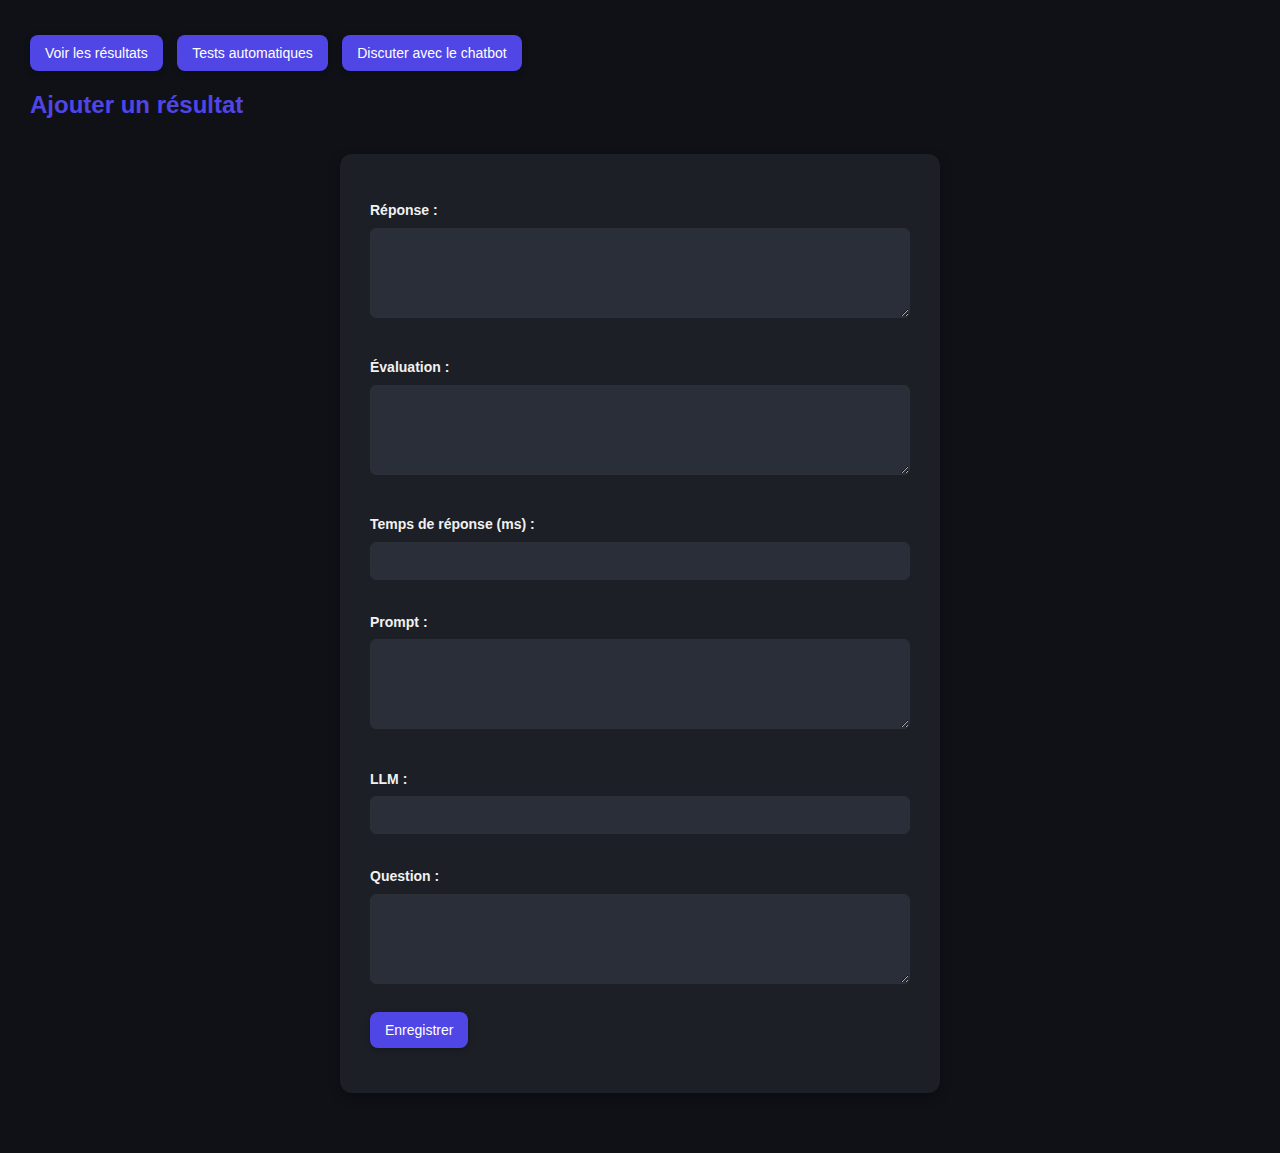
<file: src/main/resources/static/injection_manuelle.html>
<!DOCTYPE html>
<html lang="fr">
<head>
    <meta charset="UTF-8">
    <title>Ajouter un résultat</title>
    <link rel="stylesheet" href="style/style.css">
</head>
<body>
<button onclick="window.location.href='liste.html'">Voir les résultats</button>
<button onclick="window.location.href='integration.html'">Tests automatiques</button>
<button onclick="window.location.href='index.html'">Discuter avec le chatbot</button>

<h2>Ajouter un résultat</h2>
<form id="resultat-form">
    <label for="reponse">Réponse :</label>
    <textarea id="reponse" name="reponse" required></textarea>

    <label for="evaluation">Évaluation :</label>
    <textarea id="evaluation" name="evaluation"></textarea>

    <label for="tempsMs">Temps de réponse (ms) :</label>
    <input type="number" id="tempsMs" name="tempsMs" required>

    <label for="prompt">Prompt :</label>
    <textarea id="prompt" name="prompt" required></textarea>

    <label for="llm">LLM :</label>
    <input type="text" id="llm" name="llm" required>

    <label for="question">Question :</label>
    <textarea id="question" name="question" required></textarea>

    <button type="submit">Enregistrer</button>
</form>

<script>
    document.getElementById("resultat-form").addEventListener("submit", function(event) {
        event.preventDefault();
        const formData = {
            reponse: document.getElementById("reponse").value,
            evaluation: document.getElementById("evaluation").value,
            tempsMs: document.getElementById("tempsMs").value,
            prompt: document.getElementById("prompt").value,
            llm: document.getElementById("llm").value,
            question: document.getElementById("question").value
        };

        fetch("/api/resultats", {
            method: "POST",
            headers: { "Content-Type": "application/json" },
            body: JSON.stringify(formData)
        })
            .then(response => {
                if (!response.ok) throw new Error("Erreur lors de l'enregistrement");
                alert("Résultat ajouté !");
                window.location.href = "liste.html";
            })
            .catch(error => alert(error.message));
    });
</script>
</body>
</html>
</file>
<file: src/main/resources/static/style/style.css>
:root {
    --bg-color: #0f1117;
    --card-bg: #1c1f26;
    --text-color: #f1f1f1;
    --muted-text: #aaaaaa;
    --accent: #4f46e5;
    --accent-hover: #6366f1;
    --border-color: #2d2f36;
    --input-bg: #2a2e38;
    --button-bg: #4f46e5;
    --button-text: #ffffff;
    --danger: #dc2626;
}

* {
    box-sizing: border-box;
    margin: 0;
    padding: 0;
}

body {
    background-color: var(--bg-color);
    color: var(--text-color);
    font-family: 'Inter', 'Segoe UI', sans-serif;
    line-height: 1.6;
    padding: 30px;
}

h1, h2, h3 {
    color: var(--accent);
    margin-bottom: 20px;
}

button {
    background-color: var(--button-bg);
    color: var(--button-text);
    padding: 10px 15px;
    border: none;
    border-radius: 8px;
    font-weight: 500;
    font-size: 14px;
    margin: 5px 10px 15px 0;
    cursor: pointer;
    transition: background-color 0.2s ease-in-out, transform 0.1s ease-in-out;
    box-shadow: 0 2px 6px rgba(0, 0, 0, 0.25);
}

button:hover {
    background-color: var(--accent-hover);
    transform: scale(1.03);
}

button.danger {
    background-color: var(--danger);
}

form {
    background-color: var(--card-bg);
    padding: 30px;
    border-radius: 12px;
    max-width: 600px;
    margin: 30px auto;
    box-shadow: 0 4px 12px rgba(0, 0, 0, 0.3);
}

label {
    display: block;
    font-weight: 600;
    margin: 15px 0 6px;
}

input, textarea, select {
    background-color: var(--input-bg);
    color: var(--text-color);
    border: 1px solid var(--border-color);
    border-radius: 6px;
    padding: 10px;
    font-size: 14px;
    width: 100%;
    margin-bottom: 16px;
    transition: border 0.2s;
}

input:focus, textarea:focus, select:focus {
    border-color: var(--accent);
    outline: none;
}

select, label {
    margin-right: 15px;
    font-size: 14px;
}

textarea {
    min-height: 90px;
    resize: vertical;
}

table {
    width: 100%;
    border-collapse: collapse;
    background-color: var(--card-bg);
    box-shadow: 0 2px 10px rgba(0, 0, 0, 0.2);
    border-radius: 10px;
    overflow: hidden;
    margin-top: 20px;
}

th, td {
    padding: 14px 18px;
    text-align: left;
    border-bottom: 1px solid var(--border-color);
    vertical-align: top;
}

th {
    background-color: #252933;
    color: var(--accent);
    font-weight: 600;
}

td pre {
    white-space: pre-wrap;
    word-wrap: break-word;
    font-family: inherit;
    color: var(--text-color);
}

a, a:visited {
    color: var(--accent);
    text-decoration: none;
}

a:hover {
    text-decoration: underline;
}

/* Loader animé */
.loader-container {
    margin-top: 30px;
    display: flex;
    flex-direction: column;
    align-items: center;
    color: #cccccc;
}

.loader {
    animation: rotate 2s linear infinite;
    width: 50px;
    height: 50px;
    margin-bottom: 10px;
}

.path {
    stroke: #4caf50;
    stroke-linecap: round;
    stroke-width: 5;
    fill: none;
    animation: dash 1.5s ease-in-out infinite;
}

@keyframes rotate {
    100% { transform: rotate(360deg); }
}

@keyframes dash {
    0% {
        stroke-dasharray: 1, 150;
        stroke-dashoffset: 0;
    }
    50% {
        stroke-dasharray: 90, 150;
        stroke-dashoffset: -35;
    }
    100% {
        stroke-dasharray: 90, 150;
        stroke-dashoffset: -124;
    }
}

/* Responsive */
@media (max-width: 768px) {
    form {
        padding: 20px;
    }

    table, thead, tbody, th, td, tr {
        display: block;
    }

    th {
        position: absolute;
        top: -9999px;
        left: -9999px;
    }

    td {
        position: relative;
        padding-left: 50%;
        border: none;
        border-bottom: 1px solid var(--border-color);
    }

    td:before {
        position: absolute;
        top: 12px;
        left: 16px;
        width: 45%;
        white-space: nowrap;
        color: var(--muted-text);
        font-weight: bold;
    }

    td:nth-of-type(1):before { content: "ID"; }
    td:nth-of-type(2):before { content: "LLM"; }
    td:nth-of-type(3):before { content: "Question"; }
    td:nth-of-type(4):before { content: "Prompt"; }
    td:nth-of-type(5):before { content: "Réponse"; }
    td:nth-of-type(6):before { content: "Évaluation"; }
    td:nth-of-type(7):before { content: "Temps (ms)"; }
    td:nth-of-type(8):before { content: "Date d’exécution"; }
}
</file>
